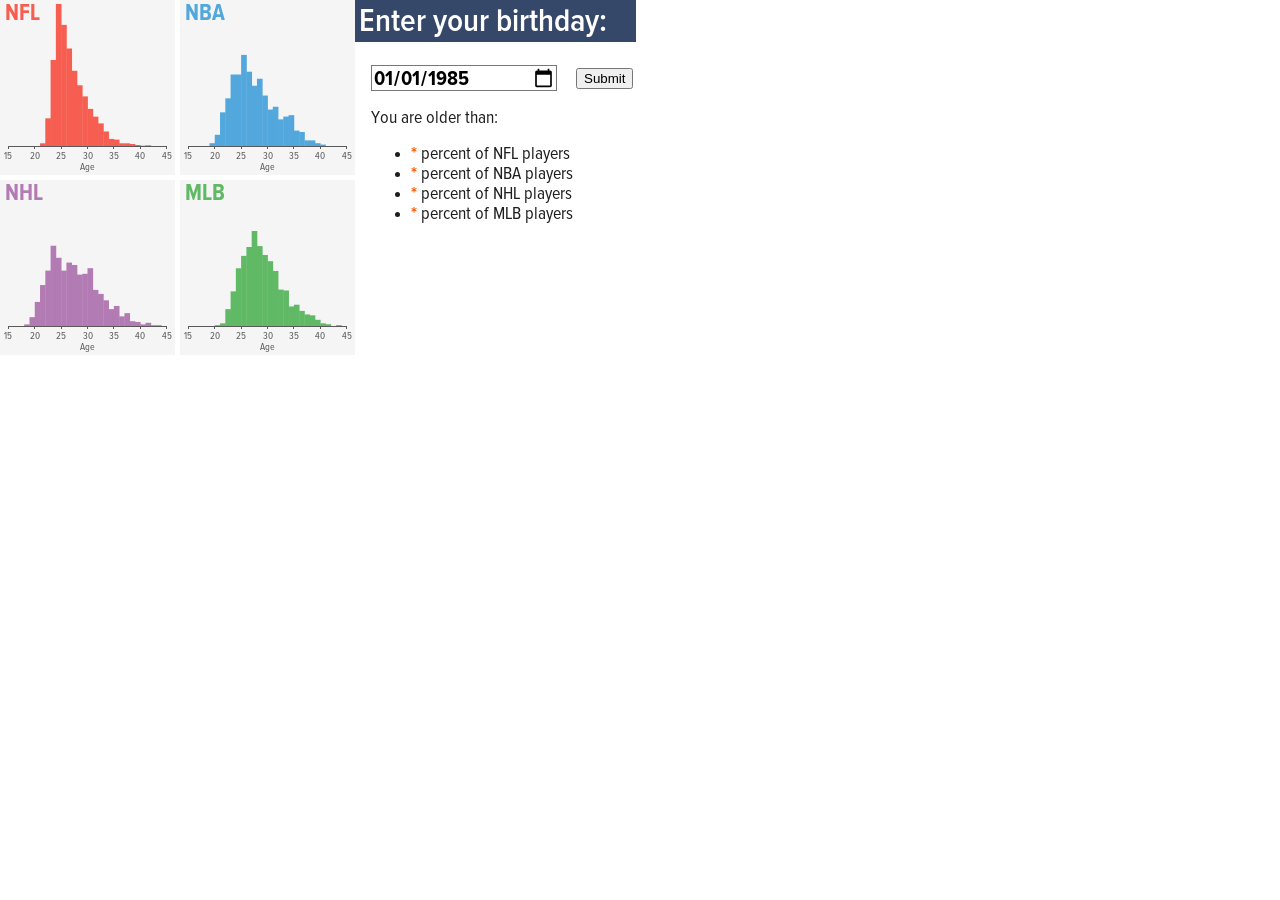
<file: FrontEnd_Copy/index.html>
<!DOCTYPE html>
<html lang="en">
<head>
    <meta charset="utf-8">
    <title>Athlete Ages - Deadspin</title>
    <script type="text/javascript" src="d3/d3.min.js"></script>
    <script type="text/javascript" src="modernizr.custom.82021.js"></script>
    <script type="text/javascript" src="//ajax.googleapis.com/ajax/libs/jquery/1.11.0/jquery.min.js"></script>
    <script type="text/javascript" src="jquery-ui-1.10.4.custom.js"></script>
    <link rel="stylesheet" type="text/css" href="style.css">
    <link rel="stylesheet" type="text/css" href="picker_css/smoothness/jquery-ui-1.10.4.custom.css">
</head>
    
<body>
    
<!--Div that holds input field, button, and text. All other elements generated in D3--> 
<div id="intro"><span id="introtext">Enter your birthday:</span></div>
<div id="calculator">
    <form>
        <input type="date" name="inputbox" id="datepicker" value="1985-01-01" >
        <button type="button" onClick="record(this.form)">Submit</button>
    </form> 
    <p>You are older than:</p>
        <ul>
            <li><span id='nflpercent'>*</span> percent of NFL players</li>
            <li><span id='nbapercent'>*</span> percent of NBA players</li>
            <li><span id='nhlpercent'>*</span> percent of NHL players</li>
            <li><span id='mlbpercent'>*</span> percent of MLB players</li>
        </ul>     
</div>
<script>
//Adding browser-compatible datepicker. Browser compatability is a nightmare.
 if(!Modernizr.inputtypes.date) {
    $("#datepicker")
    .val("01/01/1985")
    .datepicker({
        format: 'mm/dd/yyyy'
    })
}
</script>    
<script type="text/javascript">

//data values for histograms
var nfldataset=            [{ age: 15, value: 0 },	
							{ age: 16, value: 0 },		
							{ age: 17, value: 0 },
							{ age: 18, value: 0 },
							{ age: 19, value: 0 },
							{ age: 20, value: 0 },
							{ age: 21, value: 0.003420265 },
							{ age: 22, value: 0.035057717 },
							{ age: 23, value: 0.109020949 },
							{ age: 24, value: 0.179991449 },
							{ age: 25, value: 0.153484395 },
							{ age: 26, value: 0.123557076 },
							{ age: 27, value: 0.095339889 },
							{ age: 28, value: 0.076955964 },
							{ age: 29, value: 0.062847371 },
							{ age: 30, value: 0.047028645 },
							{ age: 31, value: 0.037195383 },
							{ age: 32, value: 0.02864472 },
							{ age: 33, value: 0.018383925 },
							{ age: 34, value: 0.008978196 },
                            { age: 35, value: 0.00812313 },
                            { age: 36, value: 0.003420265 },
                            { age: 37, value: 0.003420265 },
                            { age: 38, value: 0.002565199 },
                            { age: 39, value: 0.001282599 },
                            { age: 40, value: 0.000427533 },
                            { age: 41, value: 0.000855066 },
                            { age: 42, value: 0 },
                            { age: 43, value: 0 },
                            { age: 44, value: 0 },
                            { age: 45, value: 0 }];
    
var nbadataset=            [{ age: 15, value: 0 },	
							{ age: 16, value: 0 },		
							{ age: 17, value: 0 },
							{ age: 18, value: 0 },
							{ age: 19, value: 0.003552398 },
							{ age: 20, value: 0.014209591 },
							{ age: 21, value: 0.042628774 },
							{ age: 22, value: 0.060390764 },
							{ age: 23, value: 0.090586146 },
							{ age: 24, value: 0.090586146 },
							{ age: 25, value: 0.115452931 },
							{ age: 26, value: 0.094138544 },
							{ age: 27, value: 0.076376554 },
							{ age: 28, value: 0.085257549 },
							{ age: 29, value: 0.063943162 },
							{ age: 30, value: 0.046181172 },
							{ age: 31, value: 0.04973357 },
							{ age: 32, value: 0.03374778 },
							{ age: 33, value: 0.037300178 },
							{ age: 34, value: 0.039076377 },
                            { age: 35, value: 0.019538188 },
                            { age: 36, value: 0.017761989 },
                            { age: 37, value: 0.007104796 },
                            { age: 38, value: 0.007104796 },
                            { age: 39, value: 0.003552398 },
                            { age: 40, value: 0.001776199 },
                            { age: 41, value: 0 },
                            { age: 42, value: 0 },
                            { age: 43, value: 0 },
                            { age: 44, value: 0 },
                            { age: 45, value: 0 }];
    
var mlbdataset=            [{ age: 15, value: 0 },	
							{ age: 16, value: 0 },		
							{ age: 17, value: 0 },
							{ age: 18, value: 0 },
							{ age: 19, value: 0 },
							{ age: 20, value: 0.001124859 },
							{ age: 21, value: 0.003374578 },
							{ age: 22, value: 0.021372328 },
							{ age: 23, value: 0.043869516 },
							{ age: 24, value: 0.073115861 },
							{ age: 25, value: 0.088863892 },
							{ age: 26, value: 0.100112486 },
							{ age: 27, value: 0.120359955 },
							{ age: 28, value: 0.101237345 },
							{ age: 29, value: 0.089988751 },
							{ age: 30, value: 0.082114736 },
							{ age: 31, value: 0.069741282 },
							{ age: 32, value: 0.046119235 },
							{ age: 33, value: 0.044994376 },
							{ age: 34, value: 0.024746907 },
                            { age: 35, value: 0.026996625 },
                            { age: 36, value: 0.01912261 },
                            { age: 37, value: 0.014623172 },
                            { age: 38, value: 0.013498313 },
                            { age: 39, value: 0.007874016 },
                            { age: 40, value: 0.003374578 },
                            { age: 41, value: 0.002249719 },
                            { age: 42, value: 0 },
                            { age: 43, value: 0.001124859 },
                            { age: 44, value: 0 },
                            { age: 45, value: 0 }];
    
var nhldataset=            [{ age: 15, value: 0 },	
							{ age: 16, value: 0 },		
							{ age: 17, value: 0 },
							{ age: 18, value: 0.002034588 },
							{ age: 19, value: 0.011190234 },
							{ age: 20, value: 0.03051882 },
							{ age: 21, value: 0.051881994 },
							{ age: 22, value: 0.070193286 },
							{ age: 23, value: 0.1017294 },
							{ age: 24, value: 0.08646999 },
							{ age: 25, value: 0.070193286 },
							{ age: 26, value: 0.080366226 },
							{ age: 27, value: 0.077314344 },
							{ age: 28, value: 0.065106816 },
							{ age: 29, value: 0.06612411 },
							{ age: 30, value: 0.073245168 },
							{ age: 31, value: 0.04577823 },
							{ age: 32, value: 0.04069176 },
							{ age: 33, value: 0.032553408 },
							{ age: 34, value: 0.021363174 },
                            { age: 35, value: 0.02543235 },
                            { age: 36, value: 0.012207528 },
                            { age: 37, value: 0.016276704 },
                            { age: 38, value: 0.006103764 },
                            { age: 39, value: 0.00508647 },
                            { age: 40, value: 0.002034588 },
                            { age: 41, value: 0.004069176 },
                            { age: 42, value: 0.001017294 },
                            { age: 43, value: 0.001017294 },
                            { age: 44, value: 0 },
                            { age: 45, value: 0 }];

//data values for individual player birthdays, imported from .csv 
var nfl = [];    
var nba = [];
var mlb = [];
var nhl = [];    
d3.csv("nfl.csv", function(data) {nfl = data;});
d3.csv("nba.csv", function(data) {nba = data;});
d3.csv("mlb.csv", function(data) {mlb = data;});
d3.csv("nhl.csv", function(data) {nhl = data;});   
    
//set scales and svg widths for D3
var w = 175;
var h = 175;
var padding = 7;
        
var xScale = d3.scale.linear()
        .domain([15,45])
        .range([padding*1.2,w-padding*1.2]);
        
var yScale = d3.scale.linear()
        .domain([0, 0.185])
        .range([0, h-padding-22]);
    
var xAxis = d3.svg.axis()
        .scale(xScale)
        .orient("bottom")
        .ticks(7)
        .tickSize(3);
    
//generate svgs for graphs
var nflsvg = d3.select("body")
        .append("svg")
        .attr("width", w)
        .attr("height", h)
        .attr("id","nflsvg");
    
var nbasvg = d3.select("body")
        .append("svg")
        .attr("width", w)
        .attr("height", h)
        .attr("id","nbasvg");
    
var mlbsvg = d3.select("body")
        .append("svg")
        .attr("width", w)
        .attr("height", h)
        .attr("id","mlbsvg");
    
var nhlsvg = d3.select("body")
        .append("svg")
        .attr("width", w)
        .attr("height", h)
        .attr("id","nhlsvg");

    
//generate rects, axes, labels, and titles for NFL    
    nflsvg.selectAll("rect")
        .data(nfldataset)
        .enter()
        .append("rect")
        .attr("x",function(d){return xScale(d.age);})
        .attr("y",function(d){return (h-padding)-22 - yScale(d.value);})
        .attr("width",(w)/nfldataset.length)
        .attr("height",function(d){return yScale(d.value);})
        .attr("fill","rgb(245,94,80)");
    
    nflsvg.append("g")
        .attr("class", "axis")
        .attr("transform", "translate(0," + (h-padding-22) + ")")
        .call(xAxis);
    nflsvg.append("text")
        .attr("x", 87 )
        .attr("y", 170)
        .style("text-anchor", "middle")
        .text("Age");
    nflsvg.append("text")
        .attr("x", 5 )
        .attr("y", 20)
        .attr("id","title")
        .style("text-anchor", "left")
        .text("NFL");
    
//generate rects, axes, labels, and titles for NBA   
    nbasvg.selectAll("rect")
        .data(nbadataset)
        .enter()
        .append("rect")
        .attr("x",function(d){return xScale(d.age);})
        .attr("y",function(d){return (h-padding)-22 - yScale(d.value);})
        .attr("width",(w)/nbadataset.length)
        .attr("height",function(d){return yScale(d.value);})
        .attr("fill","rgb(82,167,220)");
    
    nbasvg.append("g")
        .attr("class", "axis")
        .attr("transform", "translate(0," + (h-padding-22) + ")")
        .call(xAxis);
    nbasvg.append("text")
        .attr("x", 87 )
        .attr("y", 170)
        .style("text-anchor", "middle")
        .text("Age");
    nbasvg.append("text")
        .attr("x", 5 )
        .attr("y", 20)
        .attr("id","title")
        .style("text-anchor", "left")
        .text("NBA");
    
//generate rects, axes, labels, and titles for MLB   
    mlbsvg.selectAll("rect")
        .data(mlbdataset)
        .enter()
        .append("rect")
        .attr("x",function(d){return xScale(d.age);})
        .attr("y",function(d){return (h-padding)-22 - yScale(d.value);})
        .attr("width",(w)/mlbdataset.length)
        .attr("height",function(d){return yScale(d.value);})
        .attr("fill","rgb(96,185,101)");

    mlbsvg.append("g")
        .attr("class", "axis")
        .attr("transform", "translate(0," + (h-padding-22) + ")")
        .call(xAxis);
    mlbsvg.append("text")
        .attr("x", 87 )
        .attr("y", 170)
        .style("text-anchor", "middle")
        .text("Age");
    mlbsvg.append("text")
        .attr("x", 5 )
        .attr("y", 20)
        .attr("id","title")
        .style("text-anchor", "left")
        .text("MLB");
    
//generate rects, axes, labels, and titles for NHL  
    nhlsvg.selectAll("rect")
        .data(nhldataset)
        .enter()
        .append("rect")
        .attr("x",function(d){return xScale(d.age);})
        .attr("y",function(d){return (h-padding)-22 - yScale(d.value);})
        .attr("width",(w)/nhldataset.length)
        .attr("height",function(d){return yScale(d.value);})
        .attr("fill","rgb(178,123,179)");
    
    nhlsvg.append("g")
        .attr("class", "axis")
        .attr("transform", "translate(0," + (h-padding-22) + ")")
        .call(xAxis);
    nhlsvg.append("text")
        .attr("x", 87 )
        .attr("y", 170)
        .style("text-anchor", "middle")
        .text("Age")
    nhlsvg.append("text")
        .attr("x", 5 )
        .attr("y", 20)
        .attr("id","title")
        .style("text-anchor", "left")
        .text("NHL");

//percentage calculator which runs on form submission
    
var future = new Date("2050-01-01");
    
function record (form) {
    var nflpercent = 0;
    var nbapercent = 0;
    var mlbpercent = 0;
    var nhlpercent = 0;
    var birthdate = new Date(form.inputbox.value);
    var gap = (future - birthdate)/86400000;

//loops through birthday datasets, increments how many players are older than submitted birthdate
    for(var i = 0; i <nfl.length; i++){
    if(nfl[i].day<gap){nflpercent +=1;};
    nflprint = Math.round(((nflpercent/nfl.length)*100)*10)/10; };
        
    for(var i = 0; i <nba.length; i++){
    if(nba[i].day<gap){nbapercent +=1;};
    nbaprint = Math.round(((nbapercent/nba.length)*100)*10)/10;};
        
    for(var i = 0; i <mlb.length; i++){
    if(mlb[i].day<gap){mlbpercent +=1;};
    mlbprint = Math.round(((mlbpercent/mlb.length)*100)*10)/10;};
        
    for(var i = 0; i <nhl.length; i++){
    if(nhl[i].day<gap){nhlpercent +=1;};
    nhlprint = Math.round(((nhlpercent/nhl.length)*100)*10)/10;};

//maps calculated percentages to HTML
document.getElementById("nflpercent").innerHTML = "<strong>"+nflprint+"</strong>";
document.getElementById("nbapercent").innerHTML = "<strong>"+nbaprint+"</strong>";
document.getElementById("mlbpercent").innerHTML = "<strong>"+mlbprint+"</strong>";
document.getElementById("nhlpercent").innerHTML = "<strong>"+nhlprint+"</strong>";

//converts submitted birthdate to age, from http://jsfiddle.net/codovations/n33RJ/
var today = new Date();
var trueage = today.getFullYear() - birthdate.getFullYear();
var m = today.getMonth() - birthdate.getMonth();
if (m < 0 || (m === 0 && today.getDate() < birthdate.getDate())) {trueage--;};

//greys out portions of four histrograms based on submitted age
nflsvg.selectAll("rect")
        .transition()
        .duration(1000)
        .attr("fill",function(d){
        if(d.age>=trueage){return "rgb(206,206,206)"}
        else{return "rgb(245,94,80)"};
    });
    
nbasvg.selectAll("rect")
        .transition()
        .duration(1000)
        .attr("fill",function(d){
        if(d.age>=trueage){return "rgb(206,206,206)"}
        else{return "rgb(82,167,220)"};
    });

mlbsvg.selectAll("rect")
        .transition()
        .duration(1000)
        .attr("fill",function(d){
        if(d.age>=trueage){return "rgb(206,206,206)"}
        else{return "rgb(96,185,101)"};
    });
    
nhlsvg.selectAll("rect")
        .transition()
        .duration(1000)
        .attr("fill",function(d){
        if(d.age>=trueage){return "rgb(206,206,206)"}
        else{return "rgb(178,123,179)"};
    });
};
   
</script>
</body>
</html>
</file>
<file: FrontEnd_Copy/style.css>
@font-face{
font-family: "ProximaNovaCondReg";
src: url("chartfont/ProximaNovaCondReg.otf")
}
@font-face{
font-family: "ProximaNovaCondBold";
src: url("chartfont/ProximaNovaCondBold.otf")
}
@font-face{
font-family: "ProximaNovaCondSBold";
src: url("chartfont/ProximaNovaCondSbold.otf")
}

body{font-family: "ProximaNovaCondReg","Franklin Gothic", "ITC Franklin Gothic", Arial, sans-serif;}

text {font-size: 10px;fill: rgb(89,89,89);}
rect:hover{fill: white;}
svg{position: absolute;background: rgb(245,245,245);}
li {margin: 0 0 2px 0;}

#intro {
    position:absolute;
    background-color: rgb(54,72,106);
    left: 355px;
    top: 0px;
    height: 42px;
    width: 281px;
}

#introtext {
    font-family: "ProximaNovaCondSbold","Franklin Gothic Medium", "Franklin Gothic", "ITC Franklin       Gothic", Arial, sans-serif;
    position:relative;
    top: 5px;
    left: 4px;
    font-size: 33px;
    color: rgb(255,255,255);
}

input {
    font-family: "ProximaNovaCondBold","Franklin Gothic", "ITC Franklin Gothic", Arial, sans-serif;
    font-size: 21px;
    border:rgb(120,120,120) solid 1px;
    width: 183px;
    height: 24px;
}

button{position:absolute;top: 3px;left: 205px;}

.axis path,
.axis line {fill: none;stroke: rgb(89,89,89);shape-rendering: crispEdges;}
	
#calculator{
    font-family: "ProximaNovaCondReg","Franklin Gothic", "ITC Franklin Gothic", Arial, sans-serif;
    position:absolute;
    left: 371px;
    top: 65px;
    font-size: 18px;
    color: rgb(30,30,30);
}

#title {font-family: "ProximaNovaCondBold","Franklin Gothic Medium", "Franklin Gothic", "ITC Franklin Gothic", Arial, sans-serif;font-size: 23px;}


#nflsvg{top: 0px;left: 0px;}
#nbasvg{top: 0px;left: 180px;}
#mlbsvg{top: 180px;left: 180px;}
#nhlsvg{top: 180px;left: 0px;}

#nflsvg #title{fill: rgb(245,94,80);}
#nbasvg #title{fill: rgb(82,167,220);}
#mlbsvg #title{fill: rgb(96,185,101);}
#nhlsvg #title{fill: rgb(178,123,179);}

#nflpercent, #nbapercent, #mlbpercent, #nhlpercent{
    color: rgb(255,90,0);
    font-family: "ProximaNovaCondBold";
}

div.ui-datepicker{
 font-size:10px;
}
</file>
